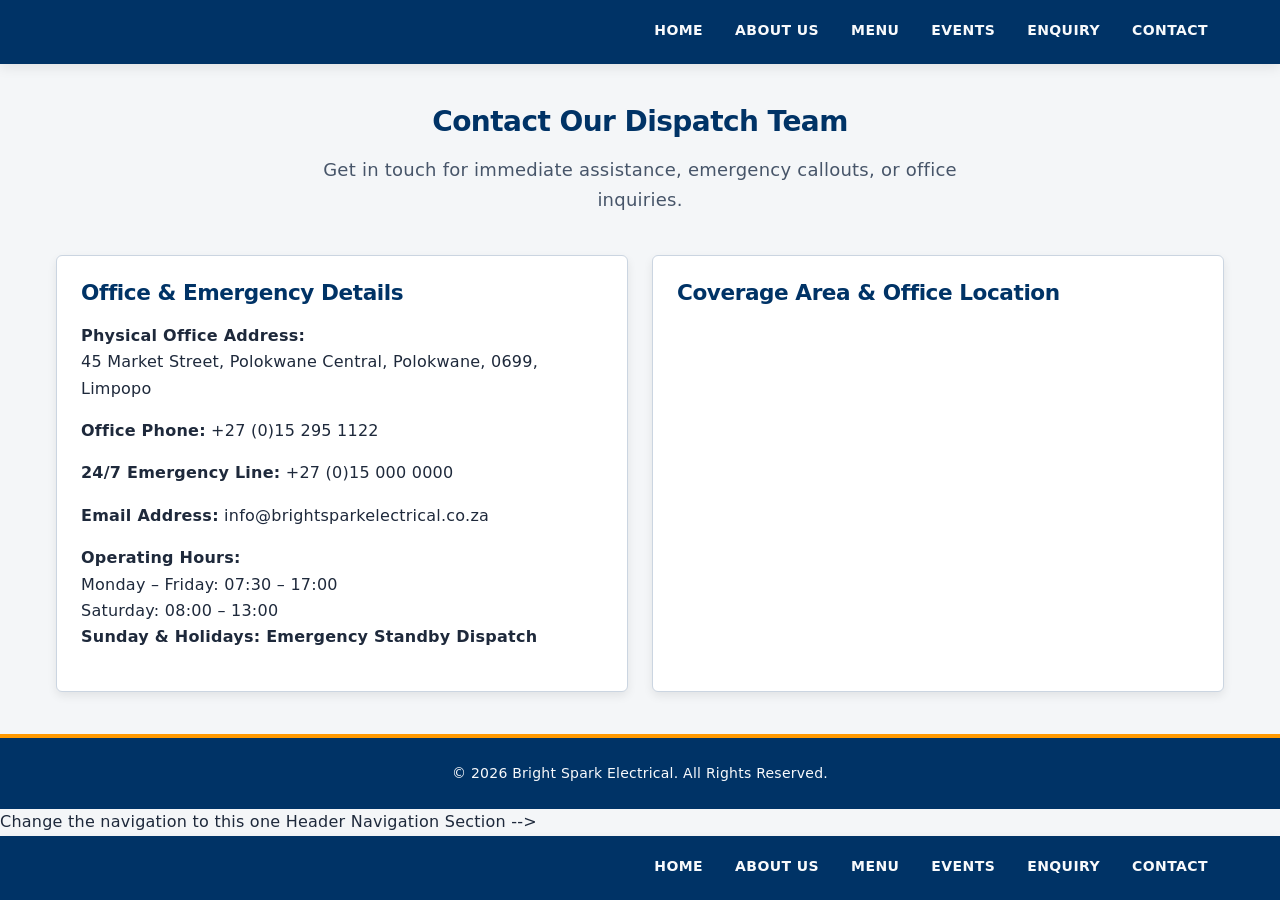
<file: pages/contact.html>
<!DOCTYPE html>
<html lang="en">
<head>
    <meta charset="UTF-8">
    <meta name="viewport" content="width=device-width, initial-scale=1.0">
    <title>Bright Spark Electrical | Contact Us</title>
    <link rel="stylesheet" href="../Micellanous/style.css">
</head>
<body>

    <!-- Header Navigation Section -->
    <header>
        <nav>
            <ul>
                <li><a href="../index.html">Home</a></li>
                <li><a href="aboutus.html">About Us</a></li>
                <li><a href="menu.html">Menu</a></li>
                <li><a href="events.html">Events</a></li>
                <li><a href="enquiry.html">Enquiry</a></li>
                <li><a href="contact.html">Contact</a></li>
            </ul>
        </nav>
    </header>

    <main>
        <section class="page-title">
            <h2>Contact Our Dispatch Team</h2>
            <p>Get in touch for immediate assistance, emergency callouts, or office inquiries.</p>
        </section>

        <!-- Contact Information and Map Grid -->
        <section class="contact-details-grid">
            
            <!-- Direct Business Details -->
            <article class="contact-card">
                <h3>Office & Emergency Details</h3>
                <p><strong>Physical Office Address:</strong><br>45 Market Street, Polokwane Central, Polokwane, 0699, Limpopo</p>
                <p><strong>Office Phone:</strong> +27 (0)15 295 1122</p>
                <p><strong>24/7 Emergency Line:</strong> +27 (0)15 000 0000</p>
                <p><strong>Email Address:</strong> info@brightsparkelectrical.co.za</p>
                <p><strong>Operating Hours:</strong><br>Monday – Friday: 07:30 – 17:00<br>Saturday: 08:00 – 13:00<br><strong>Sunday & Holidays: Emergency Standby Dispatch</strong></p>
            </article>

            <!-- Embedded Google Map -->
            <article class="map-card">
                <h3>Coverage Area & Office Location</h3>
                <iframe src="https://www.google.com/maps/embed?pb=!1m18!1m12!1m3!1d57923.36140510502!2d29.4216897930983!3d-23.90448208466826!2m3!1f0!2f0!3f0!3m2!1i1024!2i768!4f13.1!3m3!1m2!1s0x1ec6d82e1d7d0a21%3A0xa1939103e670d8a1!2sPolokwane!5e0!3m2!1sen!2sza!4v1710000000000!5m2!1sen!2sza" width="100%" height="250" style="border:0;" allowfullscreen="" loading="lazy"></iframe>
            </article>

        </section>
    </main>

    <footer class="main-footer">
        <div class="footer-content">
            <p>&copy; 2026 Bright Spark Electrical. All Rights Reserved.</p>
        </div>
    </footer>

</body>
</html>

Change the navigation to this one 
Header Navigation Section -->
    <header>
        <nav>
            <ul>
                <li><a href="../index.html">Home</a></li>
                <li><a href="aboutus.html">About Us</a></li>
                <li><a href="menu.html">Menu</a></li>
                <li><a href="events.html">Events</a></li>
                <li><a href="enquiry.html">Enquiry</a></li>
                <li><a href="contact.html">Contact</a></li>
            </ul>
        </nav>
    </header>
</file>
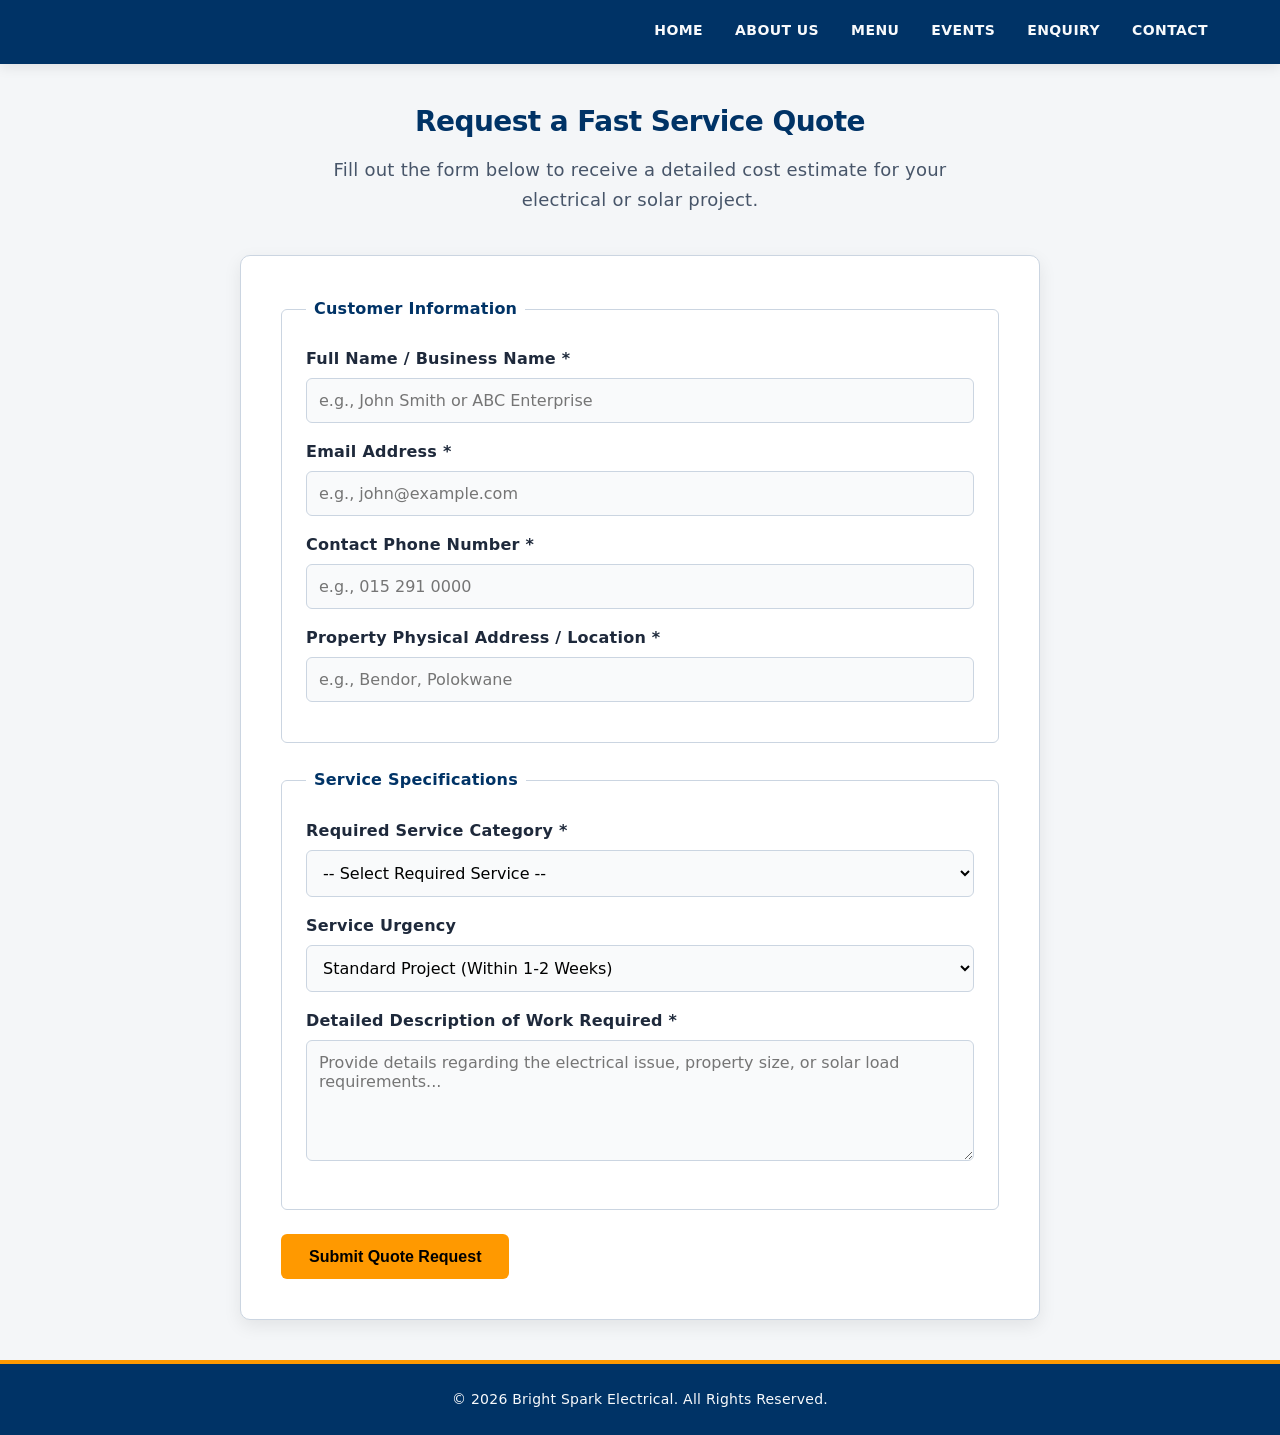
<file: pages/enquiry.html>
<!DOCTYPE html>
<html lang="en">
<head>
    <meta charset="UTF-8">
    <meta name="viewport" content="width=device-width, initial-scale=1.0">
    <title>Bright Spark Electrical | Request a Quote</title>
    <link rel="stylesheet" href="../Micellanous/style.css">
</head>
<body>

    <!-- Main Navigation Header -->
    <header>
        <nav>
            <ul>
                <li><a href="../index.html">Home</a></li>
                <li><a href="aboutus.html">About Us</a></li>
                <li><a href="menu.html">Menu</a></li>
                <li><a href="events.html">Events</a></li>
                <li><a href="enquiry.html">Enquiry</a></li>
                <li><a href="contact.html">Contact</a></li>
            </ul>
        </nav>
    </header>

    <main>
        <section class="page-title">
            <h2>Request a Fast Service Quote</h2>
            <p>Fill out the form below to receive a detailed cost estimate for your electrical or solar project.</p>
        </section>

        <!-- Interactive Quote Request Form -->
        <section class="form-section">
            <div class="form-container">
                <form action="#" method="POST" class="enquiry-form">
                    
                    <!-- Customer Contact Details -->
                    <fieldset>
                        <legend>Customer Information</legend>
                        
                        <div class="form-group">
                            <label for="fullname">Full Name / Business Name *</label>
                            <input type="text" id="fullname" name="fullname" placeholder="e.g., John Smith or ABC Enterprise" required>
                        </div>

                        <div class="form-group">
                            <label for="email">Email Address *</label>
                            <input type="email" id="email" name="email" placeholder="e.g., john@example.com" required>
                        </div>

                        <div class="form-group">
                            <label for="phone">Contact Phone Number *</label>
                            <input type="tel" id="phone" name="phone" placeholder="e.g., 015 291 0000" required>
                        </div>

                        <div class="form-group">
                            <label for="address">Property Physical Address / Location *</label>
                            <input type="text" id="address" name="address" placeholder="e.g., Bendor, Polokwane" required>
                        </div>
                    </fieldset>

                    <!-- Service Selection Fields -->
                    <fieldset>
                        <legend>Service Specifications</legend>

                        <div class="form-group">
                            <label for="service-type">Required Service Category *</label>
                            <select id="service-type" name="servicetype" required>
                                <option value="">-- Select Required Service --</option>
                                <option value="solar">Solar Power / Inverter Installation</option>
                                <option value="wiring">Residential or Commercial Wiring</option>
                                <option value="fault">Fault Finding / Emergency Repair</option>
                                <option value="coc">Certificate of Compliance (CoC) Inspection</option>
                                <option value="generator">Generator Installation & Backup</option>
                            </select>
                        </div>

                        <div class="form-group">
                            <label for="urgency">Service Urgency</label>
                            <select id="urgency" name="urgency">
                                <option value="standard">Standard Project (Within 1-2 Weeks)</option>
                                <option value="urgent">Urgent Service (Within 24-48 Hours)</option>
                                <option value="emergency">Immediate Emergency Callout</option>
                            </select>
                        </div>

                        <div class="form-group">
                            <label for="message">Detailed Description of Work Required *</label>
                            <textarea id="message" name="message" rows="5" placeholder="Provide details regarding the electrical issue, property size, or solar load requirements..." required></textarea>
                        </div>
                    </fieldset>

                    <button type="submit" class="btn btn-primary">Submit Quote Request</button>
                </form>
            </div>
        </section>
    </main>

    <footer class="main-footer">
        <div class="footer-content">
            <p>&copy; 2026 Bright Spark Electrical. All Rights Reserved.</p>
        </div>
    </footer>

</body>
</html>
</file>
<file: Micellanous/style.css>
/* ==========================================================================
   1. CSS RESET & GLOBAL BOX-SIZING
   ========================================================================== */
*, *::before, *::after {
    box-sizing: border-box;
    margin: 0;
    padding: 0;
}

html {
    font-size: 100%; /* 16px base font size */
    scroll-behavior: smooth;
}

body {
    background-color: var(--color-bg-light);
    color: var(--color-text-dark);
    font-family: var(--font-primary);
    font-size: 1rem;
    line-height: 1.65;
    letter-spacing: 0.015em;
    min-height: 100vh;
    display: flex;
    flex-direction: column;
}

/* ==========================================================================
   2. CUSTOM VARIABLES (DESIGN TOKENS)
   ========================================================================== */
:root {
    /* Color Palette */
    --color-primary: #003366;       /* Deep Electrical Navy */
    --color-primary-hover: #002244;
    --color-accent: #ff9900;        /* Bright Spark Amber/Gold */
    --color-accent-hover: #e68a00;
    --color-text-dark: #1e293b;     /* Charcoal body text */
    --color-text-light: #f8fafc;    /* Clean off-white */
    --color-bg-light: #f4f6f8;
    --color-bg-card: #ffffff;
    --color-border: #cbd5e1;
    --color-shadow: rgba(0, 0, 0, 0.08);
    --color-shadow-hover: rgba(0, 0, 0, 0.16);

    /* Typography Scale */
    --font-primary: 'Segoe UI', system-ui, -apple-system, BlinkMacSystemFont, Roboto, sans-serif;
    --fs-h1: 2.25rem;  /* 36px */
    --fs-h2: 1.75rem;  /* 28px */
    --fs-h3: 1.35rem;  /* 21.6px */
    --fs-body: 1rem;    /* 16px */
    --fs-small: 0.875rem; /* 14px */

    /* Spacing Scale */
    --spacing-xs: 0.5rem;   /* 8px */
    --spacing-sm: 1rem;     /* 16px */
    --spacing-md: 1.5rem;   /* 24px */
    --spacing-lg: 2.5rem;   /* 40px */
    --spacing-xl: 4rem;     /* 64px */

    /* Visual Decor */
    --radius-sm: 6px;
    --radius-md: 10px;
    --transition-fast: all 0.25s ease-in-out;
}

/* ==========================================================================
   3. BASE TYPOGRAPHY
   ========================================================================== */
h1, h2, h3, h4 {
    color: var(--color-primary);
    font-weight: 700;
    line-height: 1.25;
    letter-spacing: -0.02em;
    margin-bottom: var(--spacing-sm);
}

h1 { font-size: var(--fs-h1); }
h2 { font-size: var(--fs-h2); }
h3 { font-size: var(--fs-h3); }

p {
    margin-bottom: var(--spacing-sm);
}

a {
    color: var(--color-primary);
    text-decoration: none;
    transition: var(--transition-fast);
}

a:hover, a:focus {
    color: var(--color-accent);
}

ul, ol {
    list-style-position: inside;
    margin-bottom: var(--spacing-sm);
}

/* ==========================================================================
   4. LAYOUT & CONTAINER STRUCTURE
   ========================================================================== */
header {
    background-color: var(--color-primary);
    box-shadow: 0 4px 12px var(--color-shadow);
    position: sticky;
    top: 0;
    z-index: 1000;
}

nav {
    max-width: 1200px;
    margin: 0 auto;
    padding: 0 var(--spacing-sm);
}

nav ul {
    display: flex;
    justify-content: flex-end;
    align-items: center;
    list-style: none;
    margin: 0;
    padding: 0;
}

nav ul li a {
    color: var(--color-text-light);
    display: inline-block;
    padding: 1.2rem 1rem;
    font-weight: 600;
    letter-spacing: 0.03em;
    text-transform: uppercase;
    font-size: var(--fs-small);
    border-bottom: 3px solid transparent;
}

/* Active Page & Hover States */
nav ul li a:hover,
nav ul li a:focus {
    color: var(--color-accent);
    background-color: rgba(255, 255, 255, 0.05);
}

nav ul li a.active {
    color: var(--color-accent);
    border-bottom-color: var(--color-accent);
}

main {
    flex: 1;
    max-width: 1200px;
    width: 100%;
    margin: 0 auto;
    padding: var(--spacing-lg) var(--spacing-sm);
}

/* Section Header Banners */
.page-title {
    text-align: center;
    margin-bottom: var(--spacing-lg);
}

.page-title p {
    color: #475569;
    font-size: 1.125rem;
    max-width: 700px;
    margin: 0 auto;
}

/* ==========================================================================
   5. GRID & FLEXBOX COMPONENT STYLES
   ========================================================================== */
/* Hero Banner Component */
.hero-section {
    position: relative;
    border-radius: var(--radius-md);
    overflow: hidden;
    margin-bottom: var(--spacing-lg);
    box-shadow: 0 8px 20px var(--color-shadow);
}

.hero-section img {
    width: 100%;
    height: 420px;
    object-fit: cover;
    display: block;
}

.hero-text {
    position: absolute;
    top: 50%;
    left: 50%;
    transform: translate(-50%, -50%);
    background: rgba(0, 51, 102, 0.88);
    color: var(--color-text-light);
    padding: var(--spacing-md) var(--spacing-lg);
    border-radius: var(--radius-sm);
    text-align: center;
    width: 85%;
    max-width: 800px;
    backdrop-filter: blur(4px);
    border-left: 5px solid var(--color-accent);
}

.hero-text h1 {
    color: var(--color-text-light);
    margin-bottom: var(--spacing-xs);
}

/* Multi-Column Cards Grid */
.cards-grid, .projects-grid, .values-grid, .team-grid {
    display: grid;
    grid-template-columns: repeat(auto-fit, minmax(280px, 1fr));
    gap: var(--spacing-md);
}

.card, .project-card, .value-card, .team-card, .contact-card, .map-card {
    background-color: var(--color-bg-card);
    border: 1px solid var(--color-border);
    border-radius: var(--radius-sm);
    padding: var(--spacing-md);
    box-shadow: 0 4px 10px var(--color-shadow);
    transition: var(--transition-fast);
}

/* Card Hover Interactions */
.card:hover, .project-card:hover, .team-card:hover, .value-card:hover {
    transform: translateY(-6px);
    box-shadow: 0 12px 24px var(--color-shadow-hover);
    border-color: var(--color-accent);
}

.card img, .project-card img, .team-card img, .value-card img {
    width: 100%;
    height: 200px;
    object-fit: cover;
    border-radius: var(--radius-sm);
    margin-bottom: var(--spacing-sm);
}

/* Image Galleries */
.gallery-grid, .event-gallery, .story-gallery {
    display: grid;
    grid-template-columns: repeat(auto-fit, minmax(180px, 1fr));
    gap: var(--spacing-sm);
    margin-top: var(--spacing-sm);
}

.gallery-grid img, .event-gallery img, .story-gallery img {
    width: 100%;
    height: 160px;
    object-fit: cover;
    border-radius: var(--radius-sm);
    border: 1px solid var(--color-border);
    transition: var(--transition-fast);
}

.gallery-grid img:hover, .event-gallery img:hover, .story-gallery img:hover {
    transform: scale(1.03);
    border-color: var(--color-accent);
}

/* Structured Form Styling */
.form-section {
    max-width: 800px;
    margin: 0 auto;
    background: var(--color-bg-card);
    padding: var(--spacing-lg);
    border-radius: var(--radius-md);
    border: 1px solid var(--color-border);
    box-shadow: 0 6px 18px var(--color-shadow);
}

fieldset {
    border: 1px solid var(--color-border);
    padding: var(--spacing-md);
    border-radius: var(--radius-sm);
    margin-bottom: var(--spacing-md);
}

legend {
    color: var(--color-primary);
    font-weight: 700;
    padding: 0 var(--spacing-xs);
}

.form-group {
    margin-bottom: var(--spacing-sm);
}

.form-group label {
    display: block;
    font-weight: 600;
    margin-bottom: 0.35rem;
    color: var(--color-text-dark);
}

.form-group input,
.form-group select,
.form-group textarea {
    width: 100%;
    padding: 0.75rem;
    border: 1px solid var(--color-border);
    border-radius: var(--radius-sm);
    font-family: inherit;
    font-size: var(--fs-body);
    background-color: #f9fafb;
    transition: var(--transition-fast);
}

.form-group input:focus,
.form-group select:focus,
.form-group textarea:focus {
    outline: none;
    border-color: var(--color-primary);
    background-color: #ffffff;
    box-shadow: 0 0 0 3px rgba(0, 51, 102, 0.15);
}

/* Button & Interactive States */
.btn {
    display: inline-block;
    padding: 0.85rem 1.75rem;
    font-size: 1rem;
    font-weight: 700;
    text-align: center;
    border: none;
    border-radius: var(--radius-sm);
    cursor: pointer;
    transition: var(--transition-fast);
}

.btn-primary {
    background-color: var(--color-accent);
    color: #000000;
}

.btn-primary:hover, .btn-primary:focus {
    background-color: var(--color-accent-hover);
    transform: translateY(-2px);
    box-shadow: 0 4px 12px rgba(230, 138, 0, 0.3);
}

.btn-primary:active {
    transform: translateY(0);
}

/* Contact Layout Grid */
.contact-details-grid {
    display: grid;
    grid-template-columns: 1fr 1fr;
    gap: var(--spacing-md);
}

/* Custom Pseudo-Classes Utility */
.cards-grid article:nth-child(even) {
    background-color: #f8fafc;
}

/* ==========================================================================
   6. FOOTER STYLING
   ========================================================================== */
.main-footer {
    background-color: var(--color-primary);
    color: var(--color-text-light);
    text-align: center;
    padding: var(--spacing-md) 0;
    margin-top: auto;
    border-top: 4px solid var(--color-accent);
}

.main-footer p {
    margin: 0;
    font-size: var(--fs-small);
}

/* ==========================================================================
   7. RESPONSIVE MEDIA QUERIES (BREAKPOINTS)
   ========================================================================== */

/* --------------------------------------------------------------------------
   TABLET BREAKPOINT (max-width: 1023px)
   -------------------------------------------------------------------------- */
@media screen and (max-width: 1023px) {
    :root {
        --fs-h1: 1.85rem;
        --fs-h2: 1.5rem;
    }

    main {
        padding: var(--spacing-md) var(--spacing-sm);
    }

    .hero-section img {
        height: 320px;
    }

    .hero-text {
        width: 90%;
        padding: var(--spacing-sm);
    }

    .contact-details-grid {
        grid-template-columns: 1fr; /* Stack contact info and map vertically */
    }

    .cards-grid, .projects-grid, .team-grid {
        grid-template-columns: repeat(2, 1fr); /* 2 Columns on Tablet */
    }
}

/* --------------------------------------------------------------------------
   MOBILE BREAKPOINT (max-width: 767px)
   -------------------------------------------------------------------------- */
@media screen and (max-width: 767px) {
    :root {
        --fs-h1: 1.5rem;
        --fs-h2: 1.25rem;
        --fs-h3: 1.1rem;
        --fs-body: 0.95rem;
    }

    /* Stacked Mobile Navigation Menu */
    nav ul {
        flex-direction: column;
        width: 100%;
        padding: var(--spacing-xs) 0;
    }

    nav ul li {
        width: 100%;
        text-align: center;
    }

    nav ul li a {
        width: 100%;
        padding: 0.75rem var(--spacing-sm);
        border-bottom: 1px solid rgba(255, 255, 255, 0.1);
    }

    nav ul li a.active {
        border-bottom: 1px solid var(--color-accent);
        background-color: rgba(255, 255, 255, 0.08);
    }

    /* Single-Column Stack Layout */
    .cards-grid, 
    .projects-grid, 
    .values-grid, 
    .team-grid, 
    .gallery-grid, 
    .event-gallery, 
    .story-gallery {
        grid-template-columns: 1fr; /* Single column on phone screens */
    }

    .hero-section img {
        height: 250px;
    }

    .hero-text {
        position: relative;
        top: 0;
        left: 0;
        transform: none;
        width: 100%;
        background: var(--color-primary);
        border-radius: 0;
        border-left: none;
        border-top: 4px solid var(--color-accent);
    }

    .form-section {
        padding: var(--spacing-sm);
    }

    .btn {
        width: 100%; /* Full width submit buttons on mobile */
    }
}
</file>
